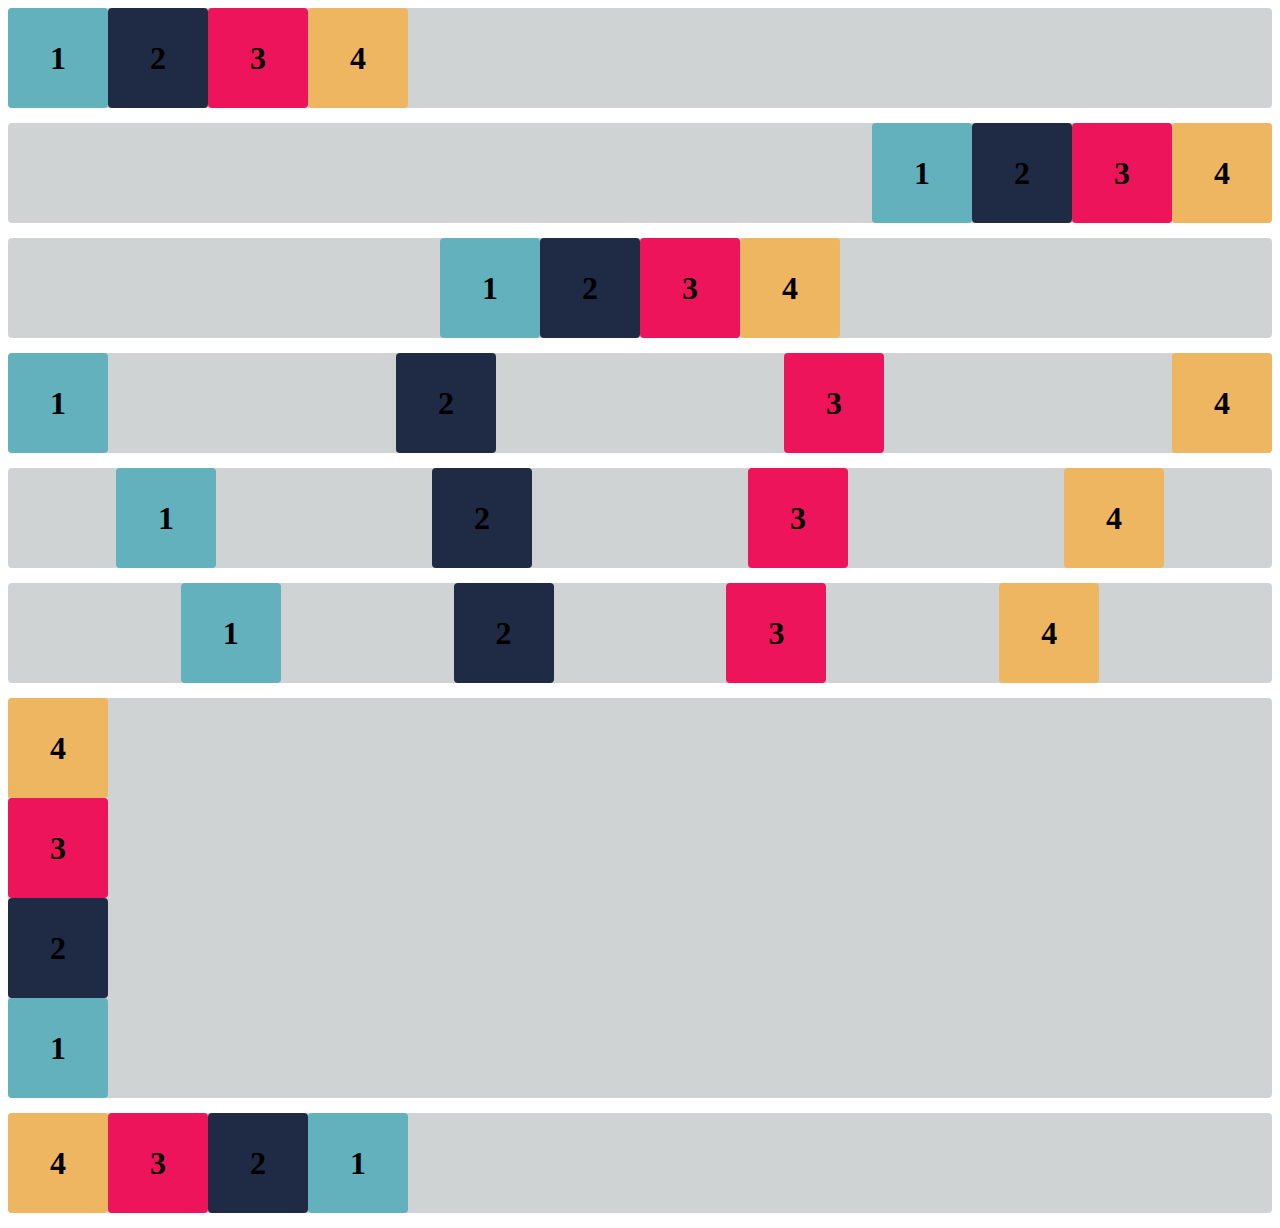
<file: ATIV-04-FLEX BOX/index.html>
<!DOCTYPE html>
<html lang="en">

<head>
    <meta charset="UTF-8">
    <meta http-equiv="X-UA-Compatible" content="IE=edge">
    <meta name="viewport" content="width=device-width, initial-scale=1.0">
    <title>Flex-box</title>
    <link rel="stylesheet" href="estilo.css">
</head>

<body>

    <div class="base container1">
        <div class="flex-item box1"><h1>1</h1></div>
        <div class="flex-item box2"><h1>2</h1></div>
        <div class="flex-item box3"><h1>3</h1></div>
        <div class="flex-item box4"><h1>4</h1></div>
    </div>
    <div class="base container2">
        <div class="flex-item box1"><h1>1</h1></div>
        <div class="flex-item box2"><h1>2</h1></div>
        <div class="flex-item box3"><h1>3</h1></div>
        <div class="flex-item box4"><h1>4</h1></div>
    </div>
    <div class="base container3">
        <div class="flex-item box1"><h1>1</h1></div>
        <div class="flex-item box2"><h1>2</h1></div>
        <div class="flex-item box3"><h1>3</h1></div>
        <div class="flex-item box4"><h1>4</h1></div>
    </div>
    <div class="base container4">
        <div class="flex-item box1"><h1>1</h1></div>
        <div class="flex-item box2"><h1>2</h1></div>
        <div class="flex-item box3"><h1>3</h1></div>
        <div class="flex-item box4"><h1>4</h1></div>
    </div>
    <div class="base container5">
        <div class="flex-item box1"><h1>1</h1></div>
        <div class="flex-item box2"><h1>2</h1></div>
        <div class="flex-item box3"><h1>3</h1></div>
        <div class="flex-item box4"><h1>4</h1></div>
    </div>
    <div class="base container6">
        <div class="flex-item box1"><h1>1</h1></div>
        <div class="flex-item box2"><h1>2</h1></div>
        <div class="flex-item box3"><h1>3</h1></div>
        <div class="flex-item box4"><h1>4</h1></div>
    </div>

    <div class="base container-exercicioB">
        <div class="flex-item box1"><h1>1</h1></div>
        <div class="flex-item box2"><h1>2</h1></div>
        <div class="flex-item box3"><h1>3</h1></div>
        <div class="flex-item box4"><h1>4</h1></div>
    </div>
    
    <div class="base container-desafio">
        <div class="flex-item box1"><h1>1</h1></div>
        <div class="flex-item box2"><h1>2</h1></div>
        <div class="flex-item box3"><h1>3</h1></div>
        <div class="flex-item box4"><h1>4</h1></div>
    </div>
    

</html>
</file>
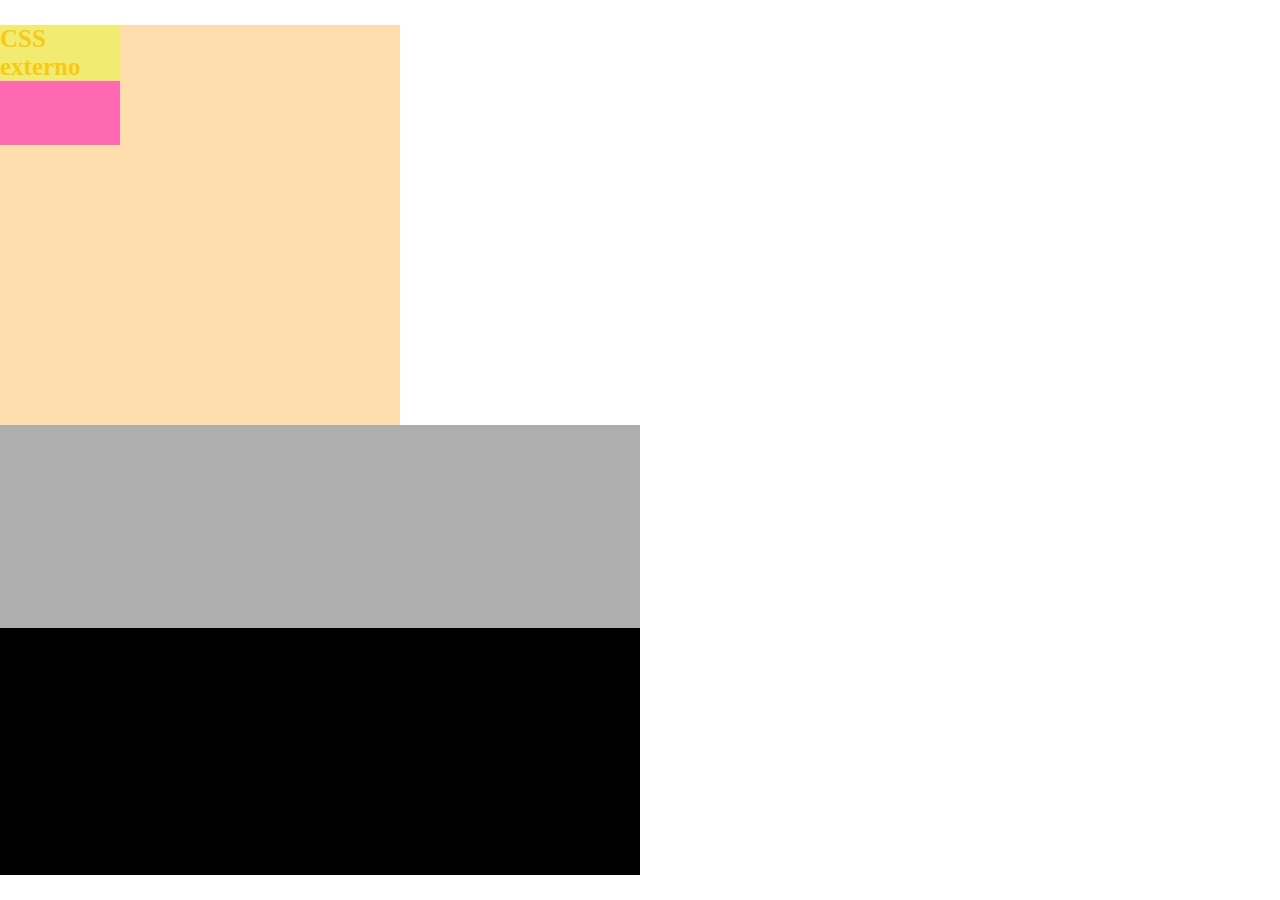
<file: ATIV-02/css-externo.html>
<!DOCTYPE html>
<html lang="en">
<head>
    <meta charset="UTF-8">
    <meta name="viewport" content="width=device-width, initial-scale=1.0">
    <title>Document</title>
    <link rel="stylesheet" href="style.css">
</head>

<body>
    <div class="div_a">
        <div class="div_b">
            <p class="paragrafo_c">
                CSS externo
            </p>
        </div>
    </div>

    <div class="div_d">
        <div 
            class="div_e">
        </div>
    </div>

</body>

</html>
</file>
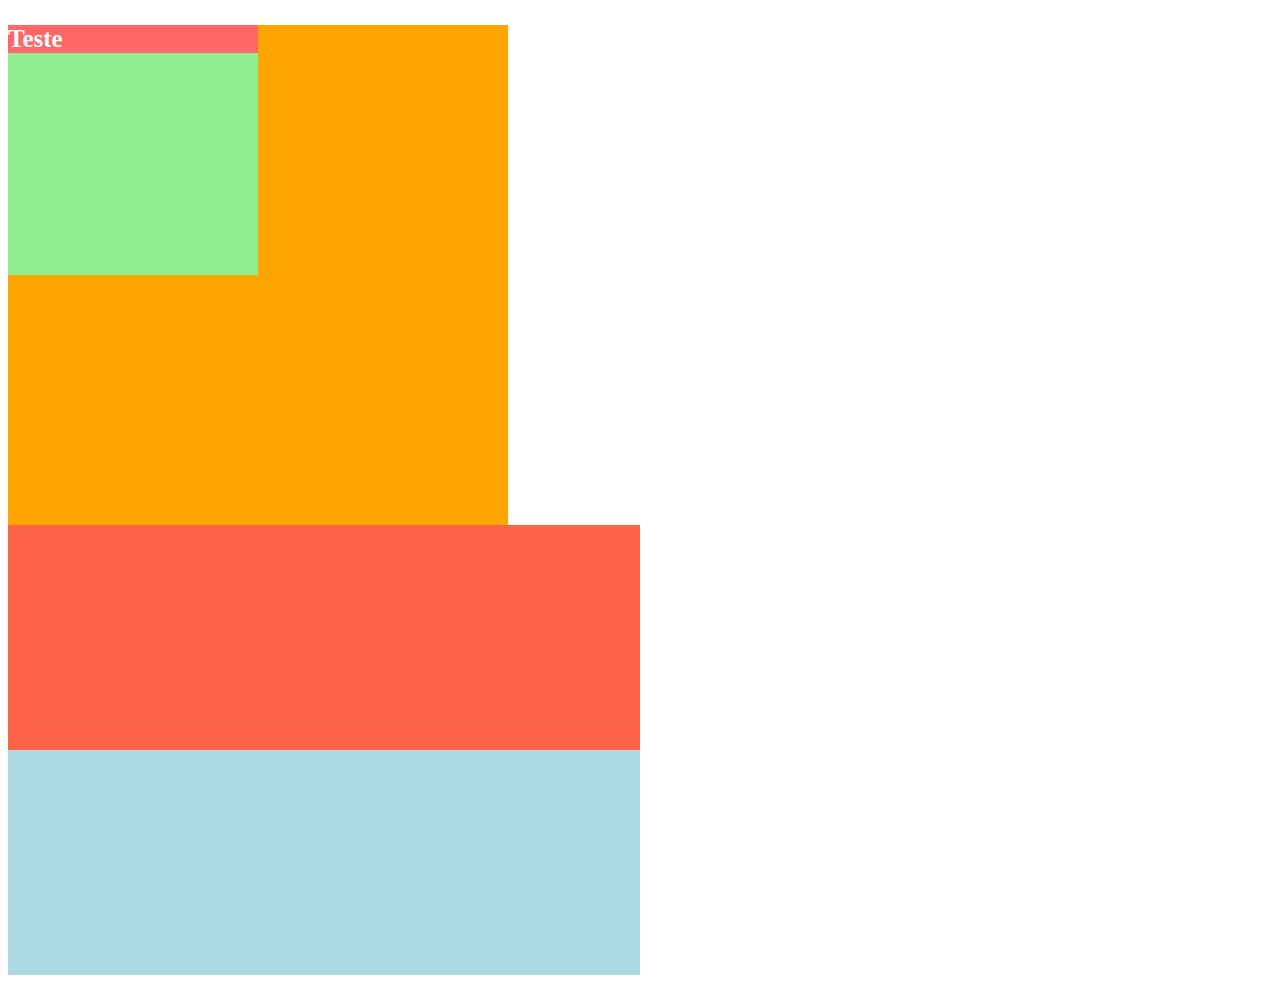
<file: ATIV-02/css-inline.html>
<!DOCTYPE html>
<html lang="en">

<head>
    <meta charset="UTF-8">
    <meta name="viewport" content="width=device-width, initial-scale=1.0">
    <title>Document</title>
</head>

<body margin=" 0">

    <div style="background-color: #ffa500; width: 500px; height: 500px;">

        <div style="background-color: #90EE90; width: 50%; height: 50%;">

            <p style="background-color:#FF6666; color: white;
            font-stretch: monospace;
            font-size: 25px;
            font-weight: bold;">
                Teste
            </p>


        </div>

    </div>

    <div style="width:50%; 
        height: 50vh; background-color: rgb(173, 216, 230);">

        <div 
         style="width: 75%vw; height: 50%; background-color: rgb(255, 99, 71);">
            

        </div>

    </div>


</body>

</html>
</file>
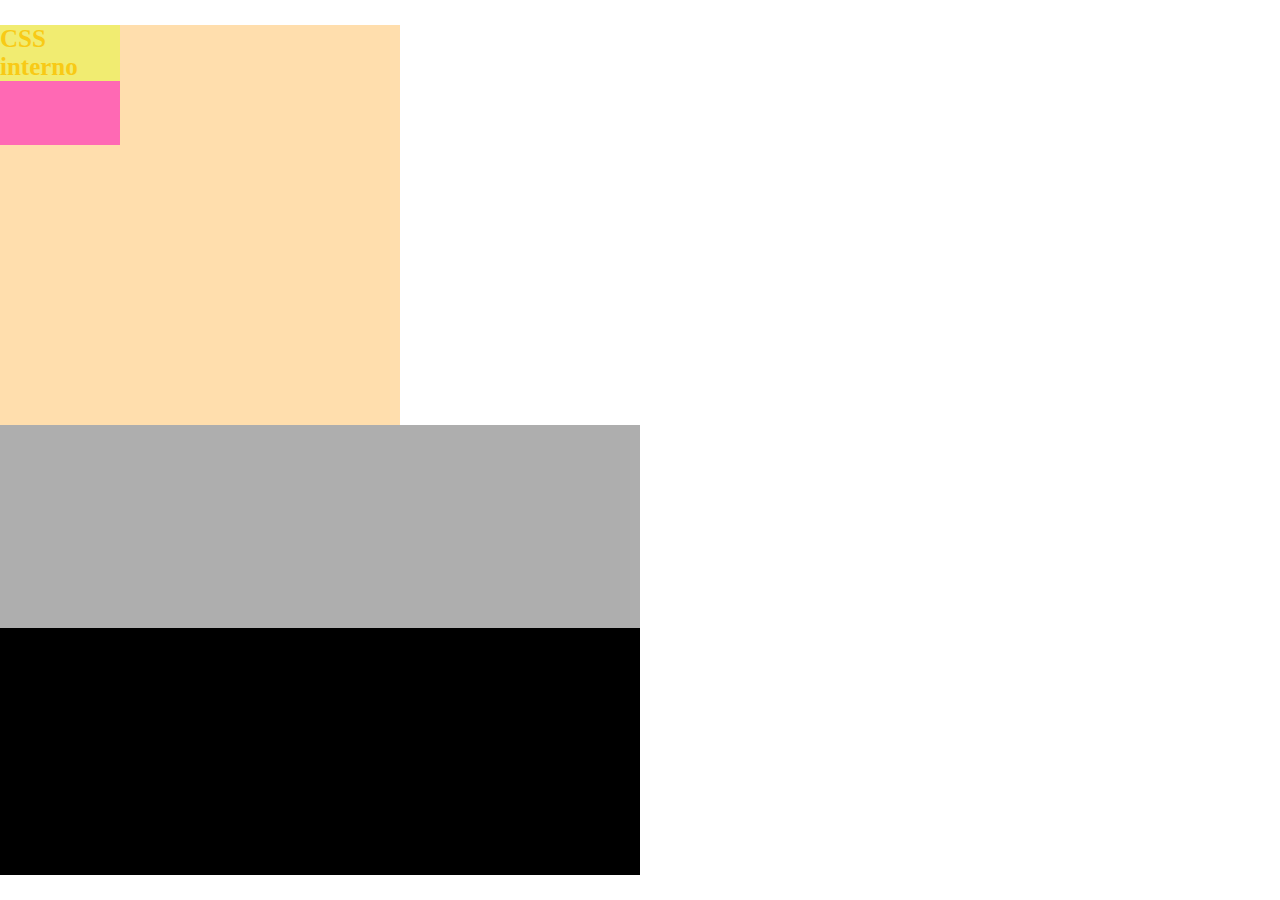
<file: ATIV-02/css-interno.html>
<!DOCTYPE html>
<html lang="en">

<head>
    <meta charset="UTF-8">
    <meta name="viewport" content="width=device-width, initial-scale=1.0">
    <title>Document</title>

    <style>
        body {
            margin: 0;
        }

        .div_a {
            background-color: #FFDEAD;
            width: 400px;
            height: 400px;
        }

        .div_b {
            background-color: #FF69B4;
            width: 30%;
            height: 30%;
        }

        .paragrafo_c {
            background-color: #f1ec71;
            color: rgb(248, 202, 22);
            font-stretch: monospace;
            font-size: 25px;
            font-weight: bold;
        }

        .div_d {
            width: 50%;
            height: 50vh;
            background-color: rgb(0, 0, 0);
        }

        .div_e {
            width: 70%vw;
            height: 45%;
            background-color: rgb(174, 174, 174);
        }
    </style>


</head>

<body>
    <div class="div_a">

        <div class="div_b">

            <p class="paragrafo_c">
                CSS interno
            </p>


        </div>

    </div>

    <div class="div_d">

        <div class="div_e">


        </div>

    </div>


</body>

</html>
</file>
<file: ATIV-04-FLEX BOX/estilo.css>
.flex-item {
    width: 100px;
    height: 100px;
    border-radius: 4px;
    display: flex;
    align-items: center;
}

.base {
    margin-bottom: 15px;
    background-color: #d0d3d4;
    border-radius: 4px;
}

.box1 {
    background-color: #63b1bc;
}

.box2 {
    background-color: #1f2a44;
}

.box3 {
    background-color: #ed145b;
}

.box4 {
    background-color: #efb661;
}

h1 {
    width: fit-content;
    margin: auto;
}

/* Insira o código abaixo */

.container1 {
    display: flex;
    flex-direction: row;
    align-items: end;
}

.container2 {
    display: flex;
    flex-direction: row;
    justify-content: end;


}

.container3 {
    display: flex;
    flex-direction: row;
    justify-content: center;

}

.container4 {
    display: flex;
    flex-direction: row;
    justify-content: space-between;
}

.container5 {
    display: flex;
    flex-direction: row;
    justify-content: space-around;
}

.container6 {
    display: flex;
    flex-direction: row;
    justify-content: space-evenly;
  
}

.container-exercicioB {
    display: flex;
    flex-direction: column-reverse;
}

.container-desafio{
    display: flex;
    flex-direction: row-reverse;
    justify-content: flex-end;

}
</file>
<file: ATIV-02/style.css>
body {
margin: 0;
}

.div_a {
background-color: #FFDEAD;
width: 400px;
height: 400px;
}

.div_b {
background-color: #FF69B4;
width: 30%;
height: 30%;
}

.paragrafo_c {
background-color: #f1ec71;
color: rgb(248, 202, 22);
font-stretch: monospace;
font-size: 25px;
font-weight: bold;
}

.div_d {
width: 50%;
height: 50vh;
background-color: rgb(0, 0, 0);
}

.div_e {
width: 70%vw;
height: 45%;
background-color: rgb(174, 174, 174);
}
</file>
